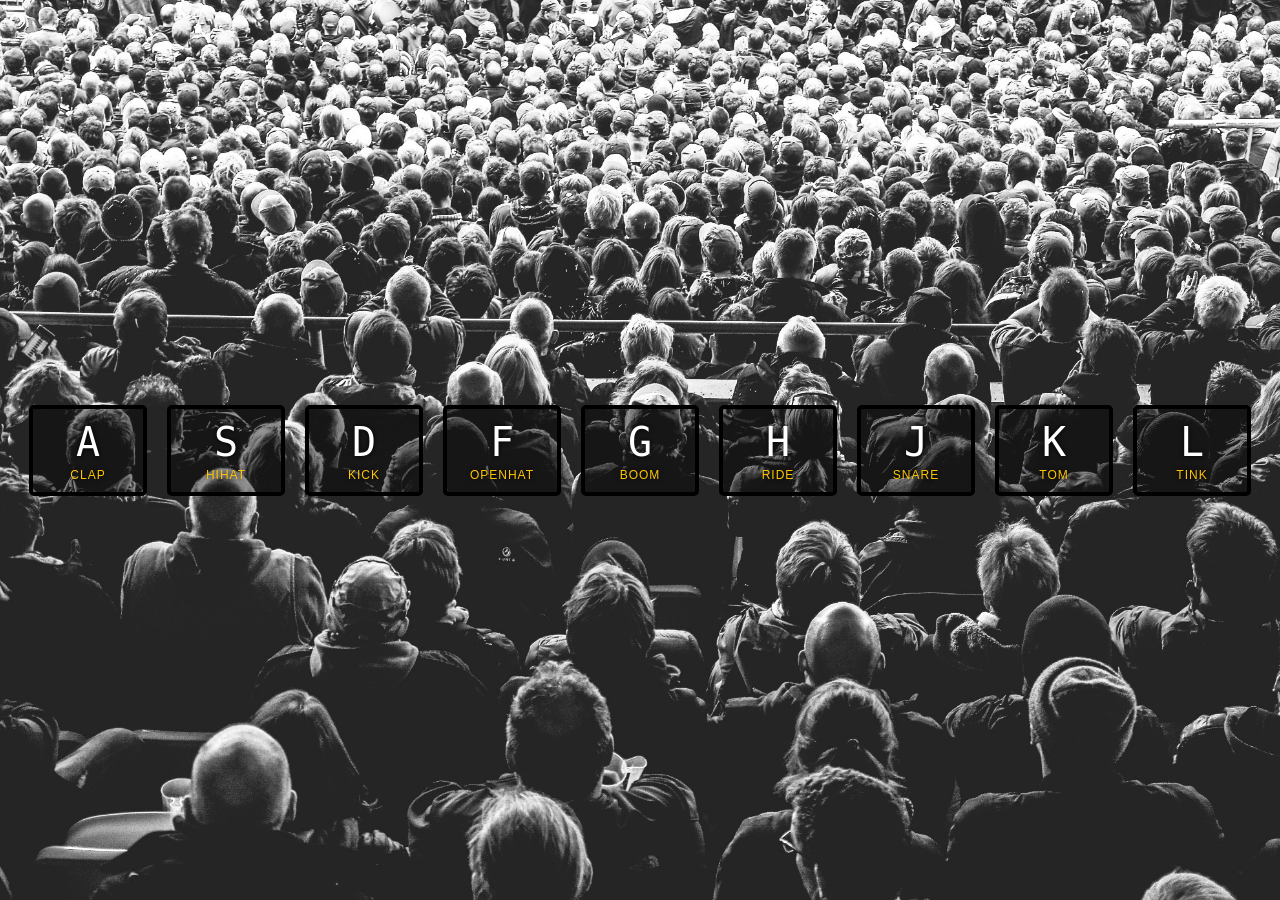
<file: index.html>
<!DOCTYPE html>
<html lang="en">
<head>
  <meta charset="UTF-8">
  <title>JS Drum Kit</title>
  <link rel="stylesheet" href="style.css">
</head>
<body>


  <div class="keys">
    <div data-key="65" class="key">
      <kbd>A</kbd>
      <span class="sound">clap</span>
    </div>
    <div data-key="83" class="key">
      <kbd>S</kbd>
      <span class="sound">hihat</span>
    </div>
    <div data-key="68" class="key">
      <kbd>D</kbd>
      <span class="sound">kick</span>
    </div>
    <div data-key="70" class="key">
      <kbd>F</kbd>
      <span class="sound">openhat</span>
    </div>
    <div data-key="71" class="key">
      <kbd>G</kbd>
      <span class="sound">boom</span>
    </div>
    <div data-key="72" class="key">
      <kbd>H</kbd>
      <span class="sound">ride</span>
    </div>
    <div data-key="74" class="key">
      <kbd>J</kbd>
      <span class="sound">snare</span>
    </div>
    <div data-key="75" class="key">
      <kbd>K</kbd>
      <span class="sound">tom</span>
    </div>
    <div data-key="76" class="key">
      <kbd>L</kbd>
      <span class="sound">tink</span>
    </div>
  </div>

  <audio data-key="65" src="sounds/clap.wav" id="65"></audio>
  <audio data-key="83" src="sounds/hihat.wav" id="83"></audio>
  <audio data-key="68" src="sounds/kick.wav" id="68"></audio>
  <audio data-key="70" src="sounds/openhat.wav" id="70"></audio>
  <audio data-key="71" src="sounds/boom.wav" id="71"></audio>
  <audio data-key="72" src="sounds/ride.wav" id="72"></audio>
  <audio data-key="74" src="sounds/snare.wav" id="74"></audio>
  <audio data-key="75" src="sounds/tom.wav" id="75"></audio>
  <audio data-key="76" src="sounds/tink.wav" id="76"></audio>

<script>
 let sounds=document.getElementsByClassName("key");
 Array.from(sounds).forEach(item=>{
   item.addEventListener("click",function(){
    let sound= document.querySelector(`audio[data-key="${item.dataset.key}"]`);
    sound.cloneNode(true).play();
    item.setAttribute('class','key playing');
    item.addEventListener('transitionend',function(){
        item.setAttribute('class','key');
        
    });
   })
 });
window.addEventListener("keydown",function(e){
  let soundKeydown= document.querySelector(`audio[data-key="${e.keyCode}"]`);
  let Key = document.querySelector(`.key[data-key="${e.keyCode}"]`);
  soundKeydown.cloneNode(true).play();
  Key.classList.add('playing');
  Key.addEventListener('transitionend',function(){
    Key.classList.remove('playing');
        
    });
})
</script>


</body>
</html>
</file>
<file: style.css>
html {
  font-size: 10px;
  background: url('./background.jpg') bottom center;
  background-size: cover;
}

body,html {
  margin: 0;
  padding: 0;
  font-family: sans-serif;
}

.keys {
  display: flex;
  flex: 1;
  min-height: 100vh;
  align-items: center;
  justify-content: center;
}

.key {
  border: .4rem solid black;
  border-radius: .5rem;
  margin: 1rem;
  font-size: 1.5rem;
  padding: 1rem .5rem;
  transition: all .07s ease;
  width: 10rem;
  text-align: center;
  color: white;
  background: rgba(0,0,0,0.4);
  text-shadow: 0 0 .5rem black;
}

.playing {
  transform: scale(1.1);
  border-color: #ffc600;
  box-shadow: 0 0 1rem #ffc600;
}

kbd {
  display: block;
  font-size: 4rem;
  user-select: none;
}

.sound {
  font-size: 1.2rem;
  text-transform: uppercase;
  letter-spacing: .1rem;
  color: #ffc600;
  user-select: none;
}
</file>
